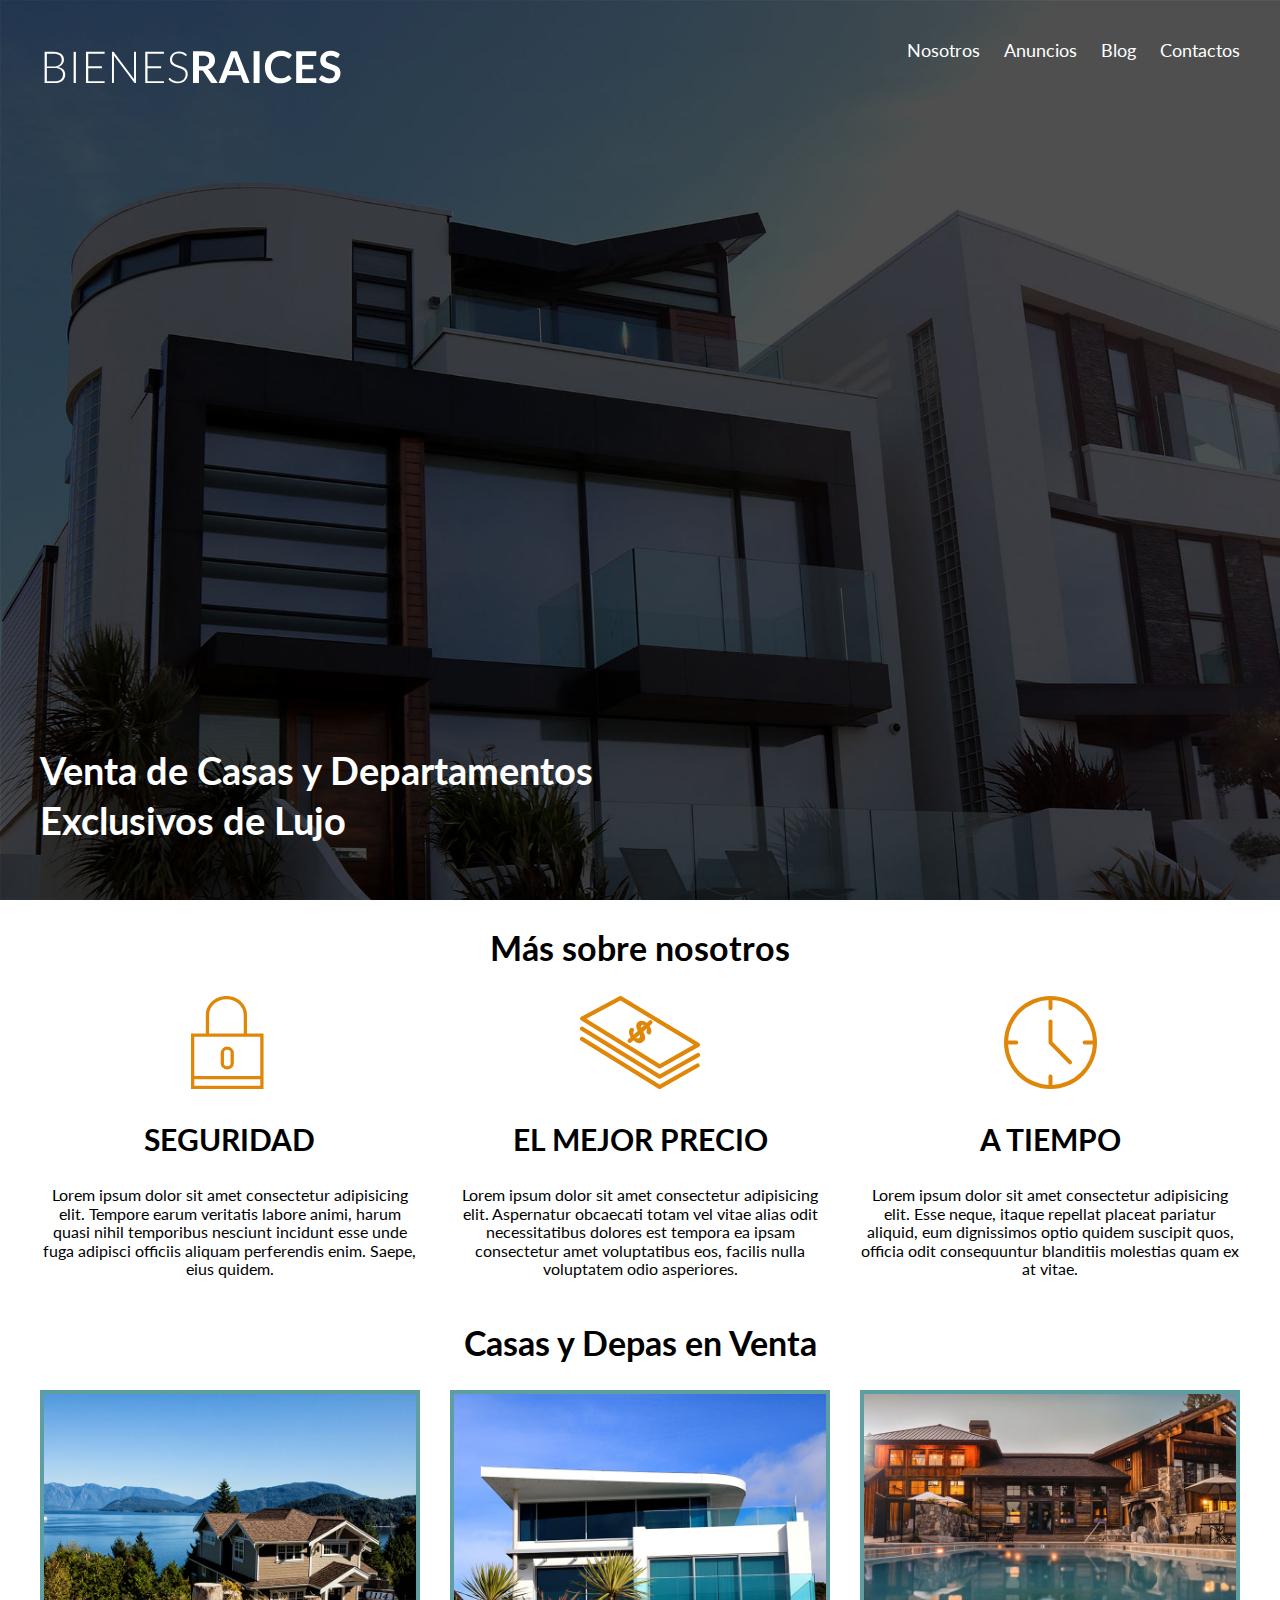
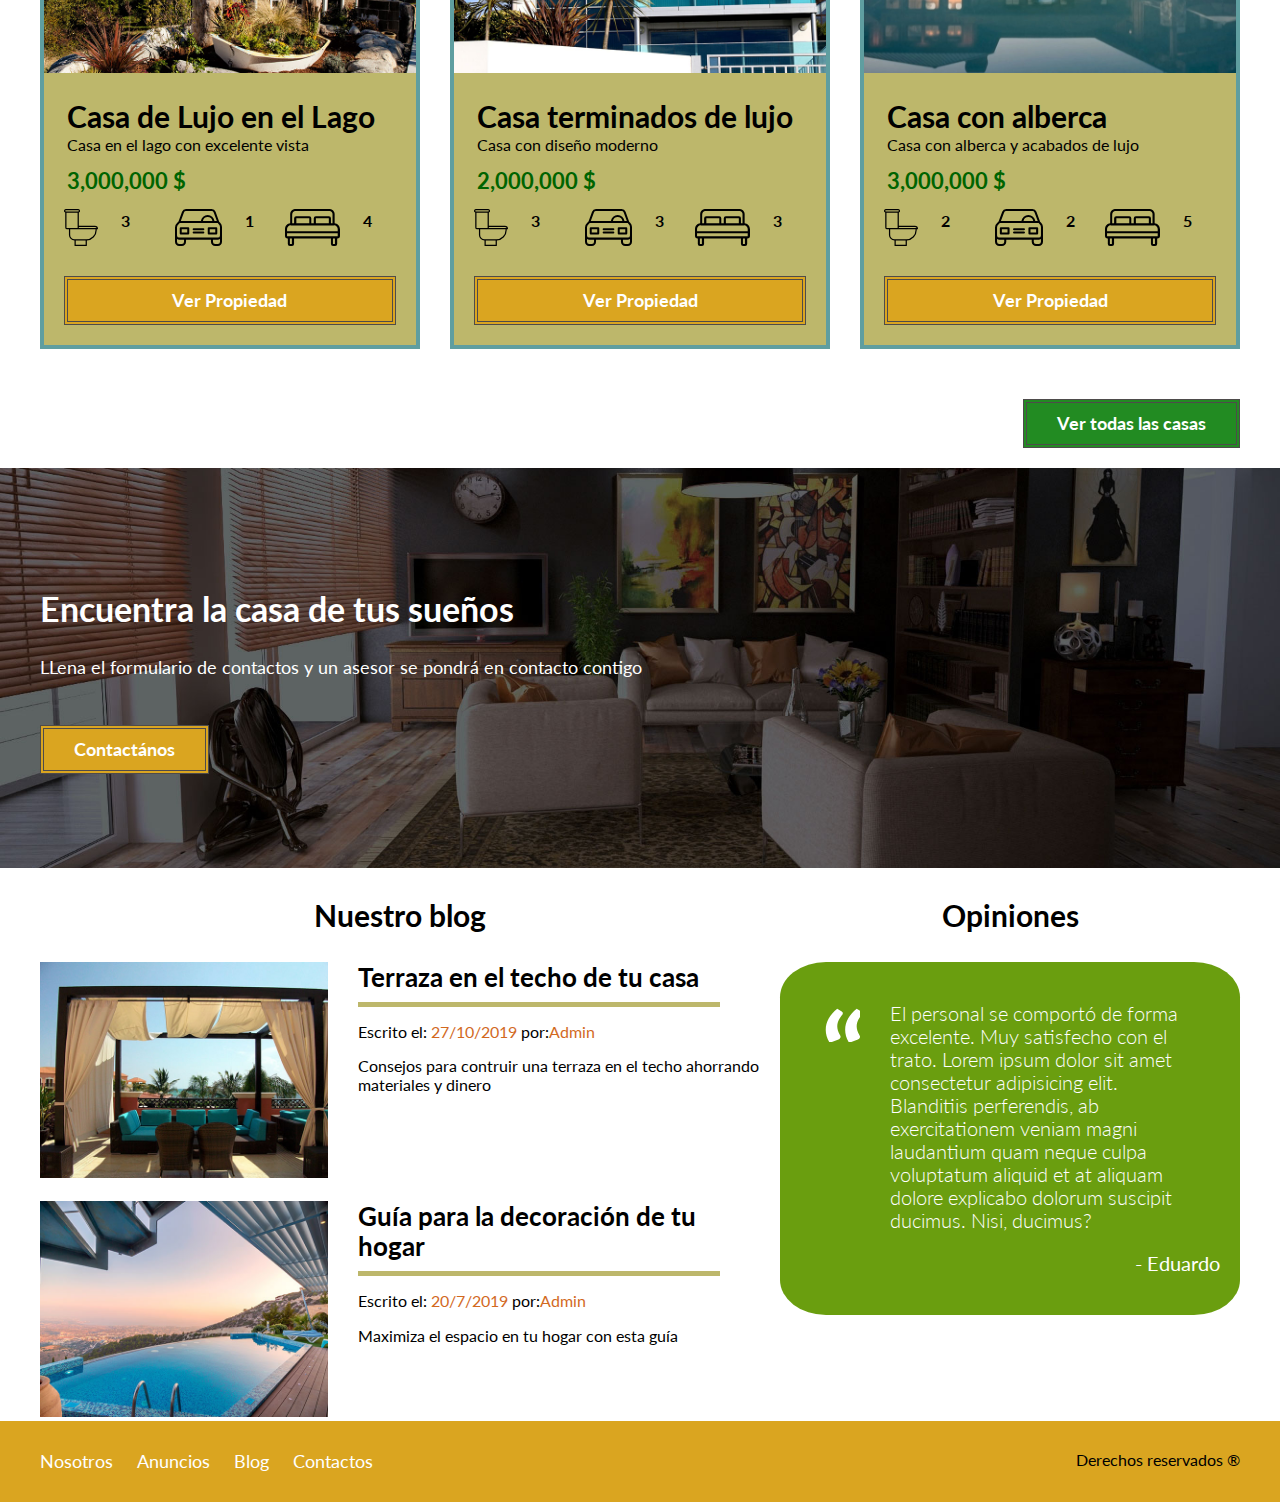
<file: index.htm>
<!DOCTYPE html>
<html lang="en">
<head>
    <meta charset="UTF-8">
    <meta name="viewport" content="width=device-width, initial-scale=1.0">
    <title>Bienes raices</title>
    <link href="https://fonts.googleapis.com/css2?family=Lato:wght@300;400;900&display=swap" rel="stylesheet"> 
    <link rel="stylesheet" href="css/normalize.css">
    <link rel="stylesheet" href="css/style.css">
</head>
<body>
    <header class="site_header inicio">
        <div class="contenedor contenido-header">
            <div class="barra">
                <a href="index.htm">
                    <img src="img/logo.svg" alt="logo">
                </a>
                <nav class="navegacion">
                    <a href="Nosotros.htm"> Nosotros</a>
                    <a href="Anuncios.htm"> Anuncios</a>
                    <a href="Blog.htm"> Blog</a>
                    <a href="Contactos.htm"> Contactos</a> 
                </nav>
            </div><!--barra-->
        
            <h1>Venta de Casas y Departamentos <br>Exclusivos de Lujo</h1>
        </div> <!-- contenedor-->
    </header>

    <section class="contenedor seccion" >
        <h2 class="fw-300 centrar-texto">Más sobre nosotros</h2>
        <div class="iconos-nosotros">
            <div class="icono">
                <img src="img/icono1.svg" alt="icono seguridad">
                <h3 class="titulo">Seguridad </h3>
                <p>Lorem ipsum dolor sit amet consectetur adipisicing elit. Tempore earum veritatis labore animi, harum quasi nihil temporibus nesciunt incidunt esse unde fuga adipisci officiis aliquam perferendis enim. Saepe, eius quidem.</p>
            </div>

            <div  class="icono">
                <img src="img/icono2.svg" alt="icono precio">
                <h3 class="titulo">El Mejor Precio</h3>
                <p>Lorem ipsum dolor sit amet consectetur adipisicing elit. Aspernatur obcaecati totam vel vitae alias odit necessitatibus dolores est tempora ea ipsam consectetur amet voluptatibus eos, facilis nulla voluptatem odio asperiores.</p>
            </div>   
        
            <div  class="icono">                 
                <img src="img/icono3.svg" alt="icono tiempo">
                <h3 class="titulo">A Tiempo</h3>
                <p>Lorem ipsum dolor sit amet consectetur adipisicing elit. Esse neque, itaque repellat placeat pariatur aliquid, eum dignissimos optio quidem suscipit quos, officia odit consequuntur blanditiis molestias quam ex at vitae.</p>
            </div>
        </div>
  
    </section>


       
    <main class="seccion contenedor">
    
    <!-- anuncios-->
        <h2 class="fw-300 centrar-texto">Casas y Depas en Venta</h2>
       
        <div class="contenedor-anuncios">
            <div class="anuncio">
                <img src="img/anuncio1.jpg" alt="icono anuncio1">
                <div class="contenido-anuncio">
                    <h3>Casa de Lujo en el Lago</h3>
                    <p>Casa en el lago con excelente vista</p>
                    <p class="precio">3,000,000 $</p>

                    <ul class="iconos-caracteristicas">
                        <li>
                            <img src="img/icono_wc.svg" alt="icono wc">
                            <p>3</p>
                        </li>
                        <li>
                            <img src="img/icono_estacionamiento.svg" alt="icono estacionamiento">
                            <p>1</p>                            
                        </li>
                        <li>
                            <img src="img/icono_dormitorio.svg" alt="icono dormitorio">
                            <p>4</p>
                        </li>                       
                    </ul>
                    <a href="anuncio.htm" class="boton boton-amarillo d-block">Ver Propiedad</a>
                </div>
            </div>
        

     
            <div class="anuncio">
                <img src="img/anuncio2.jpg" alt="icono anuncio2">
                <div class="contenido-anuncio">
                    <h3>Casa terminados de lujo</h3>
                    <p>Casa con diseño moderno</p>
                    <p class="precio">2,000,000 $</p>
                    <ul class="iconos-caracteristicas">
                        <li>
                            <img src="img/icono_wc.svg" alt="icono wc">
                            <p>3</p>
                        </li>
                        <li>
                            <img src="img/icono_estacionamiento.svg" alt="icono estacionamiento">
                            <p>3</p>
                        </li>
                        <li>
                            <img src="img/icono_dormitorio.svg" alt="icono dormitorio">
                            <p>3</p>
                        </li>                       
                    </ul>
                    <a href="anuncio.htm" class="boton boton-amarillo d-block">Ver Propiedad</a>
                </div>
            </div>

       
            <div class="anuncio">
                <img src="img/anuncio3.jpg" alt="icono anuncio3">
                <div class="contenido-anuncio">
                    <h3>Casa con alberca</h3>
                    <p>Casa con alberca y acabados de lujo</p>
                    <p class="precio">3,000,000 $</p>
                    <ul class="iconos-caracteristicas">
                        <li>
                            <img src="img/icono_wc.svg" alt="icono wc">
                            <p>2</p>
                        </li>
                        <li>
                            <img src="img/icono_estacionamiento.svg" alt="icono estacionamiento">
                            <p>2</p>
                        </li>
                        <li>
                            <img src="img/icono_dormitorio.svg" alt="icono dormitorio">
                            <p>5</p>
                        </li>                       
                    </ul>
                    <a href="anuncio.htm" class="boton boton-amarillo d-block">Ver Propiedad</a>                   
                </div>
            </div>


        </div>

        <div class="ver-todas">
            <a href="anuncios.htm" class="boton boton-verde">Ver todas las casas</a>
        </div>
        
        
    </main>

        


    <section class="imagen-contacto">
        <div class="contenedor contenido-contacto">
            <h2>Encuentra la casa de tus sueños</h2>
            <p>LLena el formulario de contactos y un asesor se pondrá en contacto contigo</p>
            <a href="Contactos.htm" class="boton boton-amarillo">Contactános</a>
        </div>        
    </section>  

    <div class="seccion-inferior contenedor">       
        <section class="blog">
            <h3 class="centrar-texto fw-300">Nuestro blog</h3>
            <article class="entrada-blog">   
                <div class="imagen">
                    <img src="img/blog1.jpg" alt="icono blog1">  
                </div> 
                <div class="texto-entrada"> 
                    <a href="entrada.htm">
                        <h4>Terraza en el techo de tu casa</h4>
                    </a>           
                    <p>Escrito el: <span>27/10/2019</span> por:<span>Admin</span></p> 
                    <p>Consejos para contruir una terraza en el techo ahorrando materiales y dinero</p>
                </div>  
            </article>

            <article class="entrada-blog">
                <div class="imagen">
                    <img src="img/blog2.jpg" alt="icono blog2">
                </div> 
                <div class="texto-entrada">
                    <a href="entrada.htm">
                        <h4>Guía para la decoración de tu hogar</h4>
                    </a>
                    <p>Escrito el:  <span>20/7/2019</span> por:<span>Admin</span></p> 
                    
                    <p>Maximiza el espacio en tu hogar con esta guía</p>
                </div>
            </article>  
        </section>    

        <section class="opiniones">
            <h3 class="centrar-texto fw-300">Opiniones</h3>
            <div class="opinion">           
                <blockquote>
                    El personal se comportó de forma excelente. Muy satisfecho con el trato.
                    Lorem ipsum dolor sit amet consectetur adipisicing elit. Blanditiis perferendis, ab exercitationem veniam magni laudantium quam neque culpa voluptatum aliquid et at aliquam dolore explicabo dolorum suscipit ducimus. Nisi, ducimus?
                </blockquote>
                <p>- Eduardo</p>
            </div>        
        </section>

    </div> 


    <footer class="site-footer seccion">
        <div class="contenedor contenedor-footer">
            <nav class="navegacion">
                <a href="Nosotros.htm"> Nosotros</a>
                <a href="Anuncios.htm"> Anuncios</a>
                <a href="Blog.htm"> Blog</a>
                <a href="Contactos.htm"> Contactos</a>
            </nav>  
            <p class="copyright">Derechos reservados &reg; </p>
        </div>
    </footer>

</body> 
</html>
</file>
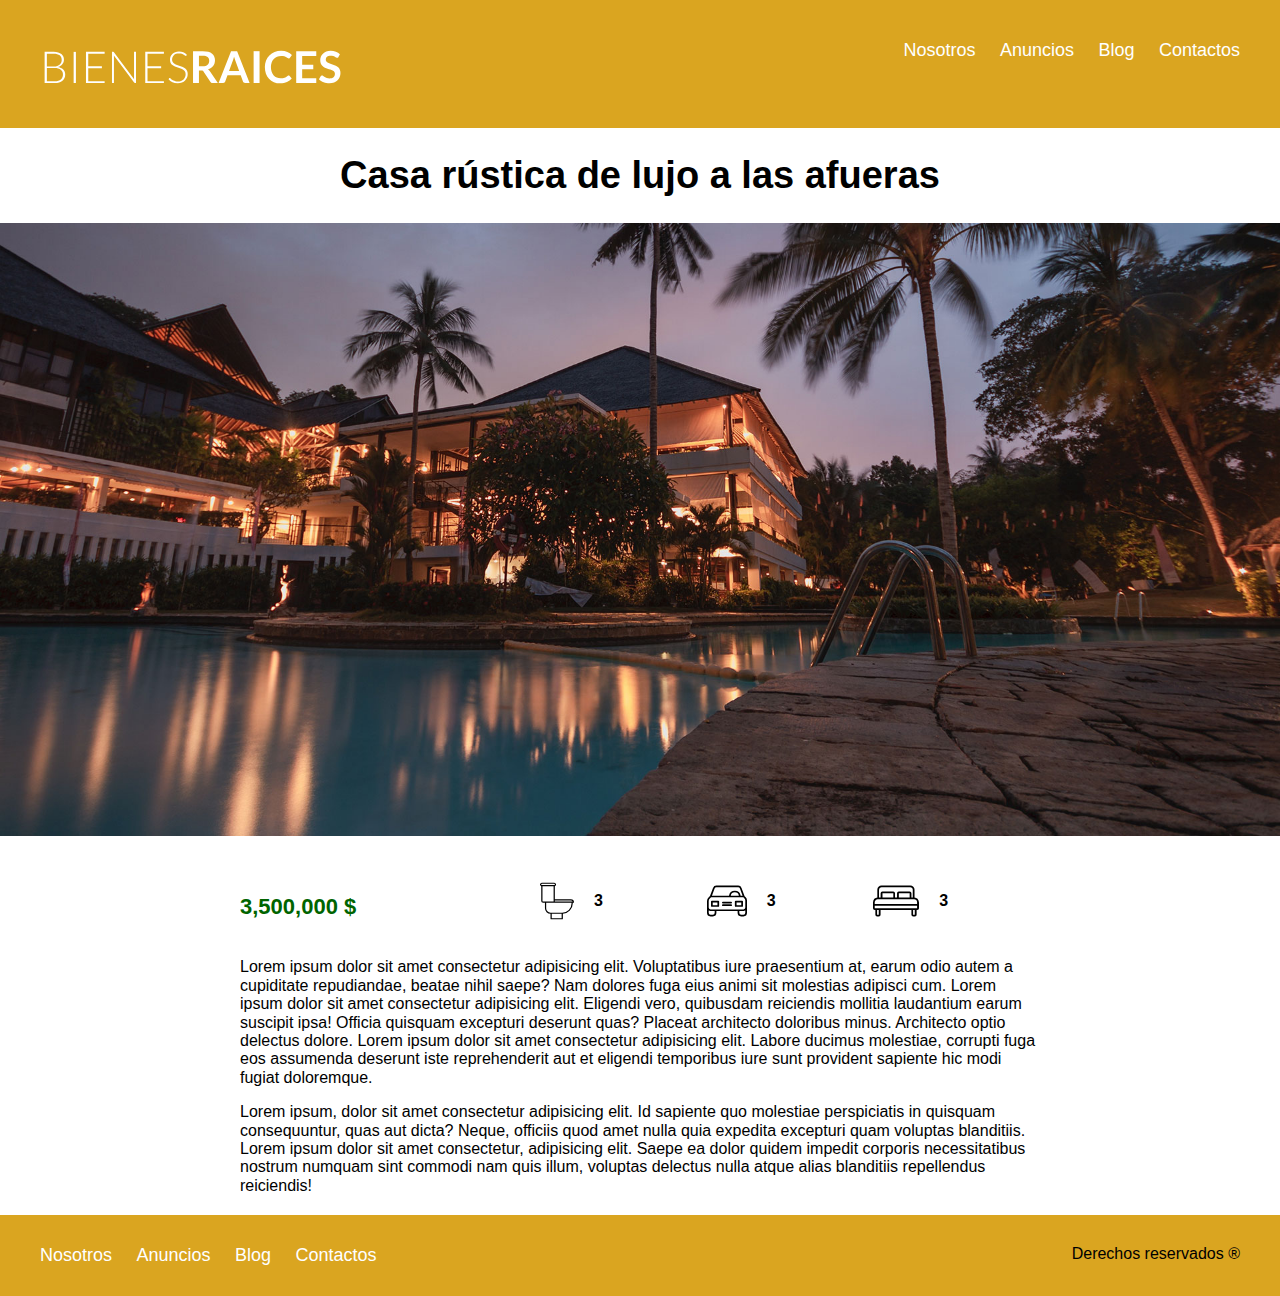
<file: anuncio.htm>
<!DOCTYPE html>
<html lang="en">
<head>
    <meta charset="UTF-8">
    <meta name="viewport" content="width=device-width, initial-scale=1.0">
    <title>Document</title>
    <link rel="stylesheet" href="css/normalize.css">
    <link rel="stylesheet" href="css/style.css">
</head>
<body>  
        <header class="site_header ">
            <div class="contenedor contenido-header">
                <div class="barra">
                    <a href="index.htm">
                        <img src="img/logo.svg" alt="logo">
                    </a>
                    <nav class="navegacion">
                        <a href="Nosotros.htm"> Nosotros</a>
                        <a href="Anuncios.htm"> Anuncios</a>
                        <a href="Blog.htm"> Blog</a>
                        <a href="Contactos.htm"> Contactos</a> 
                    </nav>
                </div><!--barra-->
            
            </div> <!-- contenedor-->
        </header>
        
        <h1 class="fw-300 centrar-texto"> Casa rústica de lujo a las afueras</h1>
        <img src="img/destacada.jpg" alt="imagen anuncio">

        <main class="contenedor seccion contenido-centrado">
            <div class="resumen-propiedad">
                <p class="precio">3,500,000 $</p>
                <ul class="iconos-caracteristicas">
                    <li>
                        <img src="img/icono_wc.svg" alt="icono wc">
                        <p>3</p>
                    </li>
                    <li>
                        <img src="img/icono_estacionamiento.svg" alt="icono estacionamiento">
                        <p>3</p>
                    </li>
                    <li>
                        <img src="img/icono_dormitorio.svg" alt="icono dormitorio">
                        <p>3</p>
                    </li>                       
                </ul>

            </div>

                <p>Lorem ipsum dolor sit amet consectetur adipisicing elit. Voluptatibus iure praesentium at, earum odio autem a cupiditate repudiandae, beatae nihil saepe? Nam dolores fuga eius animi sit molestias adipisci cum. Lorem ipsum dolor sit amet consectetur adipisicing elit. Eligendi vero, quibusdam reiciendis mollitia laudantium earum suscipit ipsa! Officia quisquam excepturi deserunt quas? Placeat architecto doloribus minus. Architecto optio delectus dolore. Lorem ipsum dolor sit amet consectetur adipisicing elit. Labore ducimus molestiae, corrupti fuga eos assumenda deserunt iste reprehenderit aut et eligendi temporibus iure sunt provident sapiente hic modi fugiat doloremque.</p>
                <p>Lorem ipsum, dolor sit amet consectetur adipisicing elit. Id sapiente quo molestiae perspiciatis in quisquam consequuntur, quas aut dicta? Neque, officiis quod amet nulla quia expedita excepturi quam voluptas blanditiis. Lorem ipsum dolor sit amet consectetur, adipisicing elit. Saepe ea dolor quidem impedit corporis necessitatibus nostrum numquam sint commodi nam quis illum, voluptas delectus nulla atque alias blanditiis repellendus reiciendis!</p>
           


        </main>





        <footer class="site-footer seccion">
            <div class="contenedor contenedor-footer">
                <nav class="navegacion">
                    <a href="Nosotros.htm"> Nosotros</a>
                    <a href="Anuncios.htm"> Anuncios</a>
                    <a href="Blog.htm"> Blog</a>
                    <a href="Contactos.htm"> Contactos</a>
                </nav>  
                <p class="copyright">Derechos reservados &reg; </p>
            </div>
        </footer>
    
    
</body>
</html>
</file>
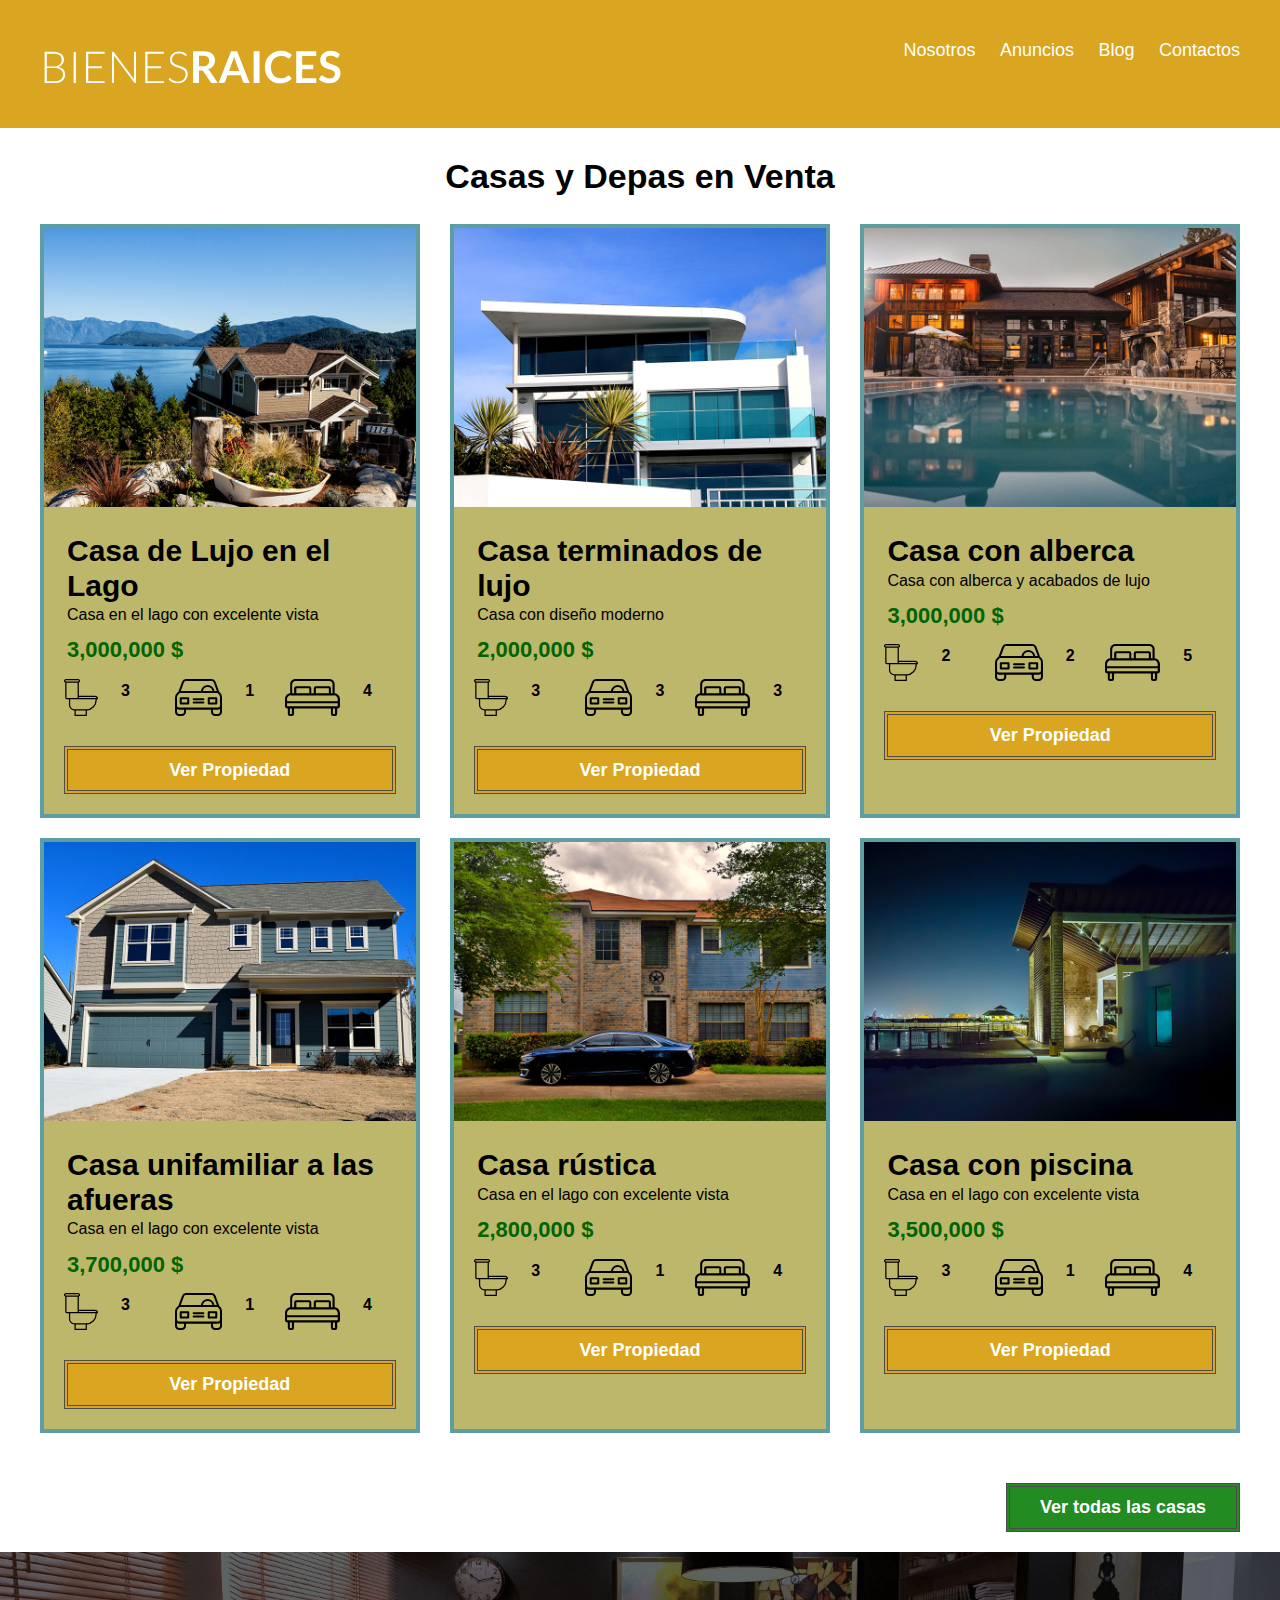
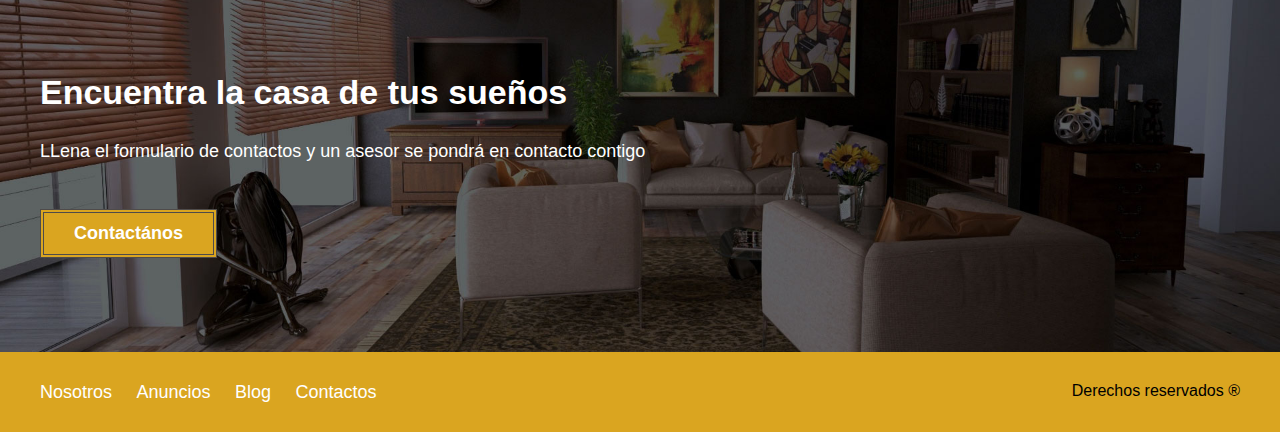
<file: Anuncios.htm>
<!DOCTYPE html>
<html lang="en">
<head>
    <meta charset="UTF-8">
    <meta name="viewport" content="width=device-width, initial-scale=1.0">
    <title>Document</title>
    <link rel="stylesheet" href="css/normalize.css">
    <link rel="stylesheet" href="css/style.css">
</head>
<body>  
        <header class="site_header ">
            <div class="contenedor contenido-header">
                <div class="barra">
                    <a href="index.htm">
                        <img src="img/logo.svg" alt="logo">
                    </a>
                    <nav class="navegacion">
                        <a href="Nosotros.htm"> Nosotros</a>
                        <a href="Anuncios.htm"> Anuncios</a>
                        <a href="Blog.htm"> Blog</a>
                        <a href="Contactos.htm"> Contactos</a> 
                    </nav>
                </div><!--barra-->
            
            </div> <!-- contenedor-->
        </header>
    

        
    <main class="seccion contenedor">

        <!-- anuncios-->
            <h2 class="fw-300 centrar-texto">Casas y Depas en Venta</h2>
            
            <div class="contenedor-anuncios">
                <div class="anuncio">
                    <img src="img/anuncio1.jpg" alt="icono anuncio1">
                    <div class="contenido-anuncio">
                        <h3>Casa de Lujo en el Lago</h3>
                        <p>Casa en el lago con excelente vista</p>
                        <p class="precio">3,000,000 $</p>
    
                        <ul class="iconos-caracteristicas">
                            <li>
                                <img src="img/icono_wc.svg" alt="icono wc">
                                <p>3</p>
                            </li>
                            <li>
                                <img src="img/icono_estacionamiento.svg" alt="icono estacionamiento">
                                <p>1</p>                            
                            </li>
                            <li>
                                <img src="img/icono_dormitorio.svg" alt="icono dormitorio">
                                <p>4</p>
                            </li>                       
                        </ul>
                        <a href="anuncio.htm" class="boton boton-amarillo d-block">Ver Propiedad</a>
                    </div>
                </div>
            
    
            
                <div class="anuncio">
                    <img src="img/anuncio2.jpg" alt="icono anuncio2">
                    <div class="contenido-anuncio">
                        <h3>Casa terminados de lujo</h3>
                        <p>Casa con diseño moderno</p>
                        <p class="precio">2,000,000 $</p>
                        <ul class="iconos-caracteristicas">
                            <li>
                                <img src="img/icono_wc.svg" alt="icono wc">
                                <p>3</p>
                            </li>
                            <li>
                                <img src="img/icono_estacionamiento.svg" alt="icono estacionamiento">
                                <p>3</p>
                            </li>
                            <li>
                                <img src="img/icono_dormitorio.svg" alt="icono dormitorio">
                                <p>3</p>
                            </li>                       
                        </ul>
                        <a href="anuncio.htm" class="boton boton-amarillo d-block">Ver Propiedad</a>
                    </div>
                </div>
    
            
                <div class="anuncio">
                    <img src="img/anuncio3.jpg" alt="icono anuncio3">
                    <div class="contenido-anuncio">
                        <h3>Casa con alberca</h3>
                        <p>Casa con alberca y acabados de lujo</p>
                        <p class="precio">3,000,000 $</p>
                        <ul class="iconos-caracteristicas">
                            <li>
                                <img src="img/icono_wc.svg" alt="icono wc">
                                <p>2</p>
                            </li>
                            <li>
                                <img src="img/icono_estacionamiento.svg" alt="icono estacionamiento">
                                <p>2</p>
                            </li>
                            <li>
                                <img src="img/icono_dormitorio.svg" alt="icono dormitorio">
                                <p>5</p>
                            </li>                       
                        </ul>
                        <a href="anuncio.htm" class="boton boton-amarillo d-block">Ver Propiedad</a>                   
                    </div>
                </div>
            
            


                <!-- mas anuncios-->
            

                <div class="anuncio">
                    <img src="img/anuncio4.jpg" alt="icono anuncio4">
                    <div class="contenido-anuncio">
                        <h3>Casa unifamiliar a las afueras</h3>
                        <p>Casa en el lago con excelente vista</p>
                        <p class="precio">3,700,000 $</p>
    
                        <ul class="iconos-caracteristicas">
                            <li>
                                <img src="img/icono_wc.svg" alt="icono wc">
                                <p>3</p>
                            </li>
                            <li>
                                <img src="img/icono_estacionamiento.svg" alt="icono estacionamiento">
                                <p>1</p>                            
                            </li>
                            <li>
                                <img src="img/icono_dormitorio.svg" alt="icono dormitorio">
                                <p>4</p>
                            </li>                       
                        </ul>
                        <a href="anuncio.htm" class="boton boton-amarillo d-block">Ver Propiedad</a>
                    </div>
                </div>


                <div class="anuncio">
                    <img src="img/anuncio5.jpg" alt="icono anuncio5">
                    <div class="contenido-anuncio">
                        <h3>Casa rústica</h3>
                        <p>Casa en el lago con excelente vista</p>
                        <p class="precio">2,800,000 $</p>
    
                        <ul class="iconos-caracteristicas">
                            <li>
                                <img src="img/icono_wc.svg" alt="icono wc">
                                <p>3</p>
                            </li>
                            <li>
                                <img src="img/icono_estacionamiento.svg" alt="icono estacionamiento">
                                <p>1</p>                            
                            </li>
                            <li>
                                <img src="img/icono_dormitorio.svg" alt="icono dormitorio">
                                <p>4</p>
                            </li>                       
                        </ul>
                        <a href="anuncio.htm" class="boton boton-amarillo d-block">Ver Propiedad</a>
                    </div>
                </div>


                <div class="anuncio">
                    <img src="img/anuncio6.jpg" alt="icono anuncio6">
                    <div class="contenido-anuncio">
                        <h3>Casa con piscina</h3>
                        <p>Casa en el lago con excelente vista</p>
                        <p class="precio">3,500,000 $</p>
    
                        <ul class="iconos-caracteristicas">
                            <li>
                                <img src="img/icono_wc.svg" alt="icono wc">
                                <p>3</p>
                            </li>
                            <li>
                                <img src="img/icono_estacionamiento.svg" alt="icono estacionamiento">
                                <p>1</p>                            
                            </li>
                            <li>
                                <img src="img/icono_dormitorio.svg" alt="icono dormitorio">
                                <p>4</p>
                            </li>                       
                        </ul>
                        <a href="anuncio.htm" class="boton boton-amarillo d-block">Ver Propiedad</a>
                    </div>
                </div>


                
            </div>
            <!-- fin segundo contenedor anuncios-->    
            
    
            <div class="ver-todas">
                <a href="anuncios.htm" class="boton boton-verde">Ver todas las casas</a>
            </div>
            
            
        </main>


        <section class="imagen-contacto">
            <div class="contenedor contenido-contacto">
                <h2>Encuentra la casa de tus sueños</h2>
                <p>LLena el formulario de contactos y un asesor se pondrá en contacto contigo</p>
                <a href="Contactos.htm" class="boton boton-amarillo">Contactános</a>
            </div>        
        </section>  





    
        <footer class="site-footer seccion">
            <div class="contenedor contenedor-footer">
                <nav class="navegacion">
                    <a href="Nosotros.htm"> Nosotros</a>
                    <a href="Anuncios.htm"> Anuncios</a>
                    <a href="Blog.htm"> Blog</a>
                    <a href="Contactos.htm"> Contactos</a>
                </nav>  
                <p class="copyright">Derechos reservados &reg; </p>
            </div>
        </footer>
    
    
</body>
</html>
</file>
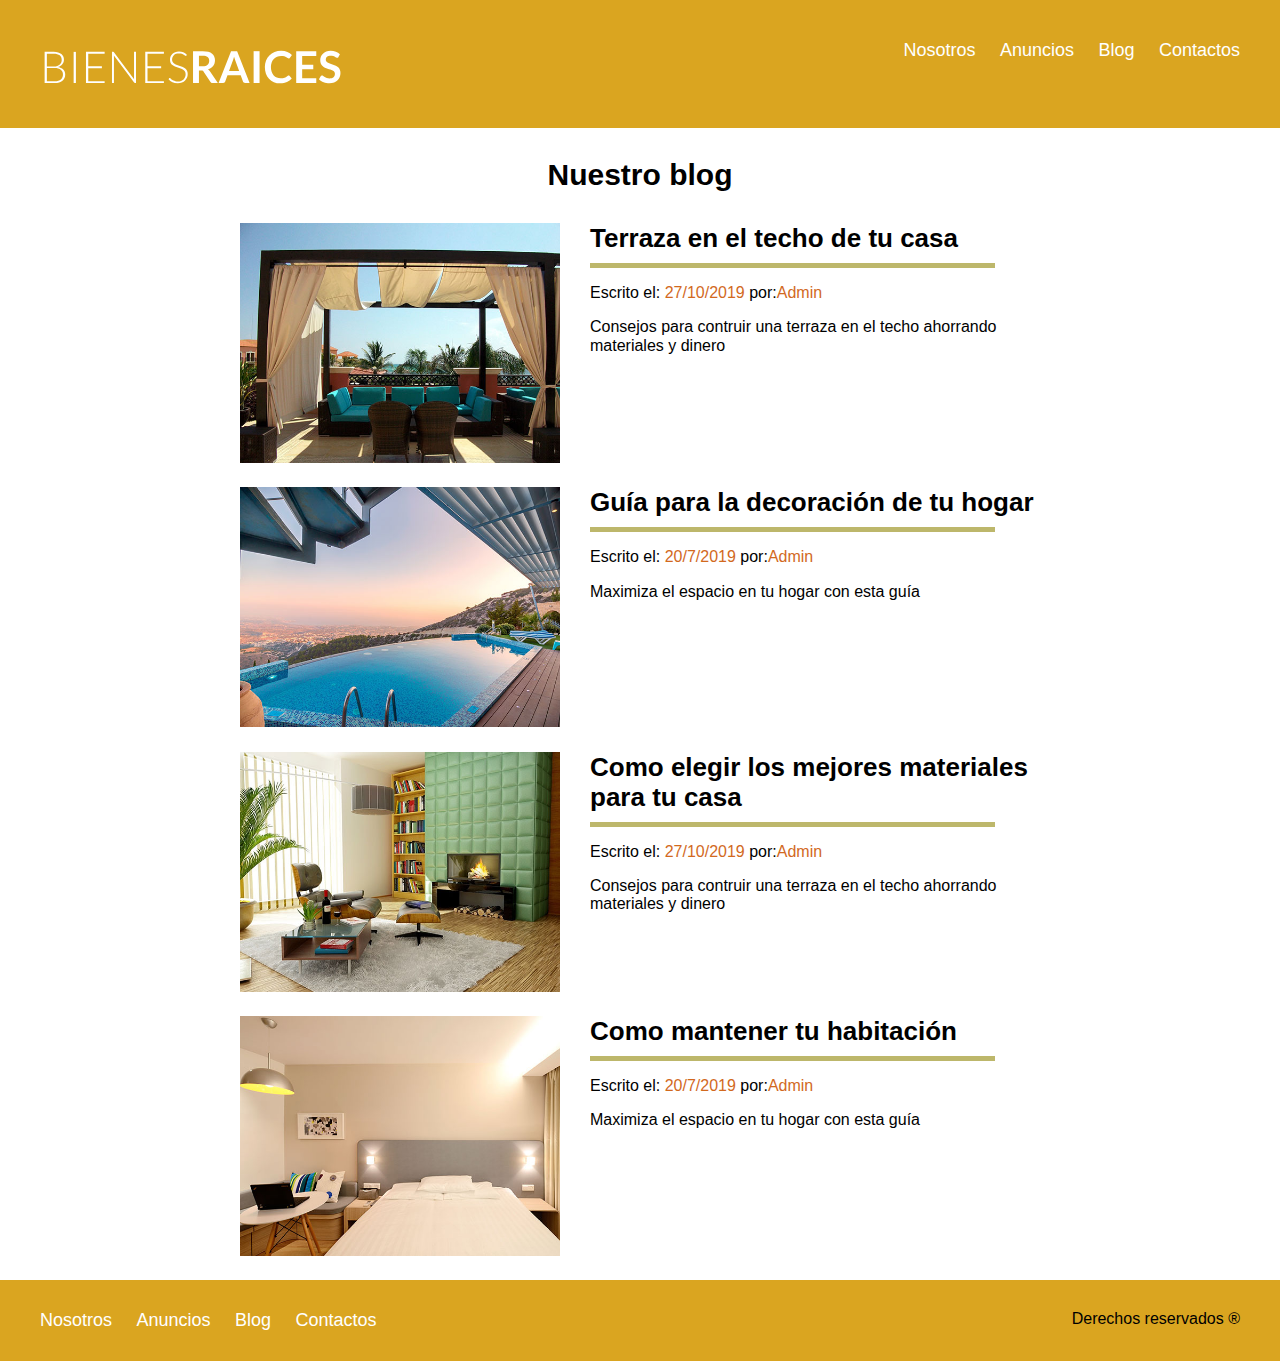
<file: Blog.htm>
<!DOCTYPE html>
<html lang="en">
<head>
    <meta charset="UTF-8">
    <meta name="viewport" content="width=device-width, initial-scale=1.0">
    <title>Document</title>
    <link rel="stylesheet" href="css/normalize.css">
    <link rel="stylesheet" href="css/style.css">
</head>
<body>  
        <header class="site_header ">
            <div class="contenedor contenido-header">
                <div class="barra">
                    <a href="index.htm">
                        <img src="img/logo.svg" alt="logo">
                    </a>
                    <nav class="navegacion">
                        <a href="Nosotros.htm"> Nosotros</a>
                        <a href="Anuncios.htm"> Anuncios</a>
                        <a href="Blog.htm"> Blog</a>
                        <a href="Contactos.htm"> Contactos</a> 
                    </nav>
                </div><!--barra-->
            
            </div> <!-- contenedor-->
        </header>
        
    

        <main class="contenedor seccion contenido-centrado">
 
            <section class="blog">
                <h3 class="centrar-texto fw-300">Nuestro blog</h3>
                <article class="entrada-blog">   
                    <div class="imagen">
                        <img src="img/blog1.jpg" alt="icono blog1">  
                    </div> 
                    <div class="texto-entrada"> 
                        <a href="entrada.htm">
                            <h4>Terraza en el techo de tu casa</h4>
                        </a>           
                        <p>Escrito el: <span>27/10/2019</span> por:<span>Admin</span></p> 
                        <p>Consejos para contruir una terraza en el techo ahorrando materiales y dinero</p>
                    </div>  
                </article>
    
                <article class="entrada-blog">
                    <div class="imagen">
                        <img src="img/blog2.jpg" alt="icono blog2">
                    </div> 
                    <div class="texto-entrada">
                        <a href="entrada.htm">
                            <h4>Guía para la decoración de tu hogar</h4>
                        </a>
                        <p>Escrito el:  <span>20/7/2019</span> por:<span>Admin</span></p> 
                        
                        <p>Maximiza el espacio en tu hogar con esta guía</p>
                    </div>
                </article> 

                
                <article class="entrada-blog">   
                    <div class="imagen">
                        <img src="img/blog3.jpg" alt="icono blog3">  
                    </div> 
                    <div class="texto-entrada"> 
                        <a href="entrada.htm">
                            <h4>Como elegir los mejores materiales para tu casa</h4>
                        </a>           
                        <p>Escrito el: <span>27/10/2019</span> por:<span>Admin</span></p> 
                        <p>Consejos para contruir una terraza en el techo ahorrando materiales y dinero</p>
                    </div>  
                </article>
    
                <article class="entrada-blog">
                    <div class="imagen">
                        <img src="img/blog4.jpg" alt="icono blog4">
                    </div> 
                    <div class="texto-entrada">
                        <a href="entrada.htm">
                            <h4>Como mantener tu habitación</h4>
                        </a>
                        <p>Escrito el:  <span>20/7/2019</span> por:<span>Admin</span></p> 
                        
                        <p>Maximiza el espacio en tu hogar con esta guía</p>
                    </div>
                </article> 
                
                



            </section>   

        </main>





        <footer class="site-footer seccion">
            <div class="contenedor contenedor-footer">
                <nav class="navegacion">
                    <a href="Nosotros.htm"> Nosotros</a>
                    <a href="Anuncios.htm"> Anuncios</a>
                    <a href="Blog.htm"> Blog</a>
                    <a href="Contactos.htm"> Contactos</a>
                </nav>  
                <p class="copyright">Derechos reservados &reg; </p>
            </div>
        </footer>
    
    
</body>
</html>
</file>
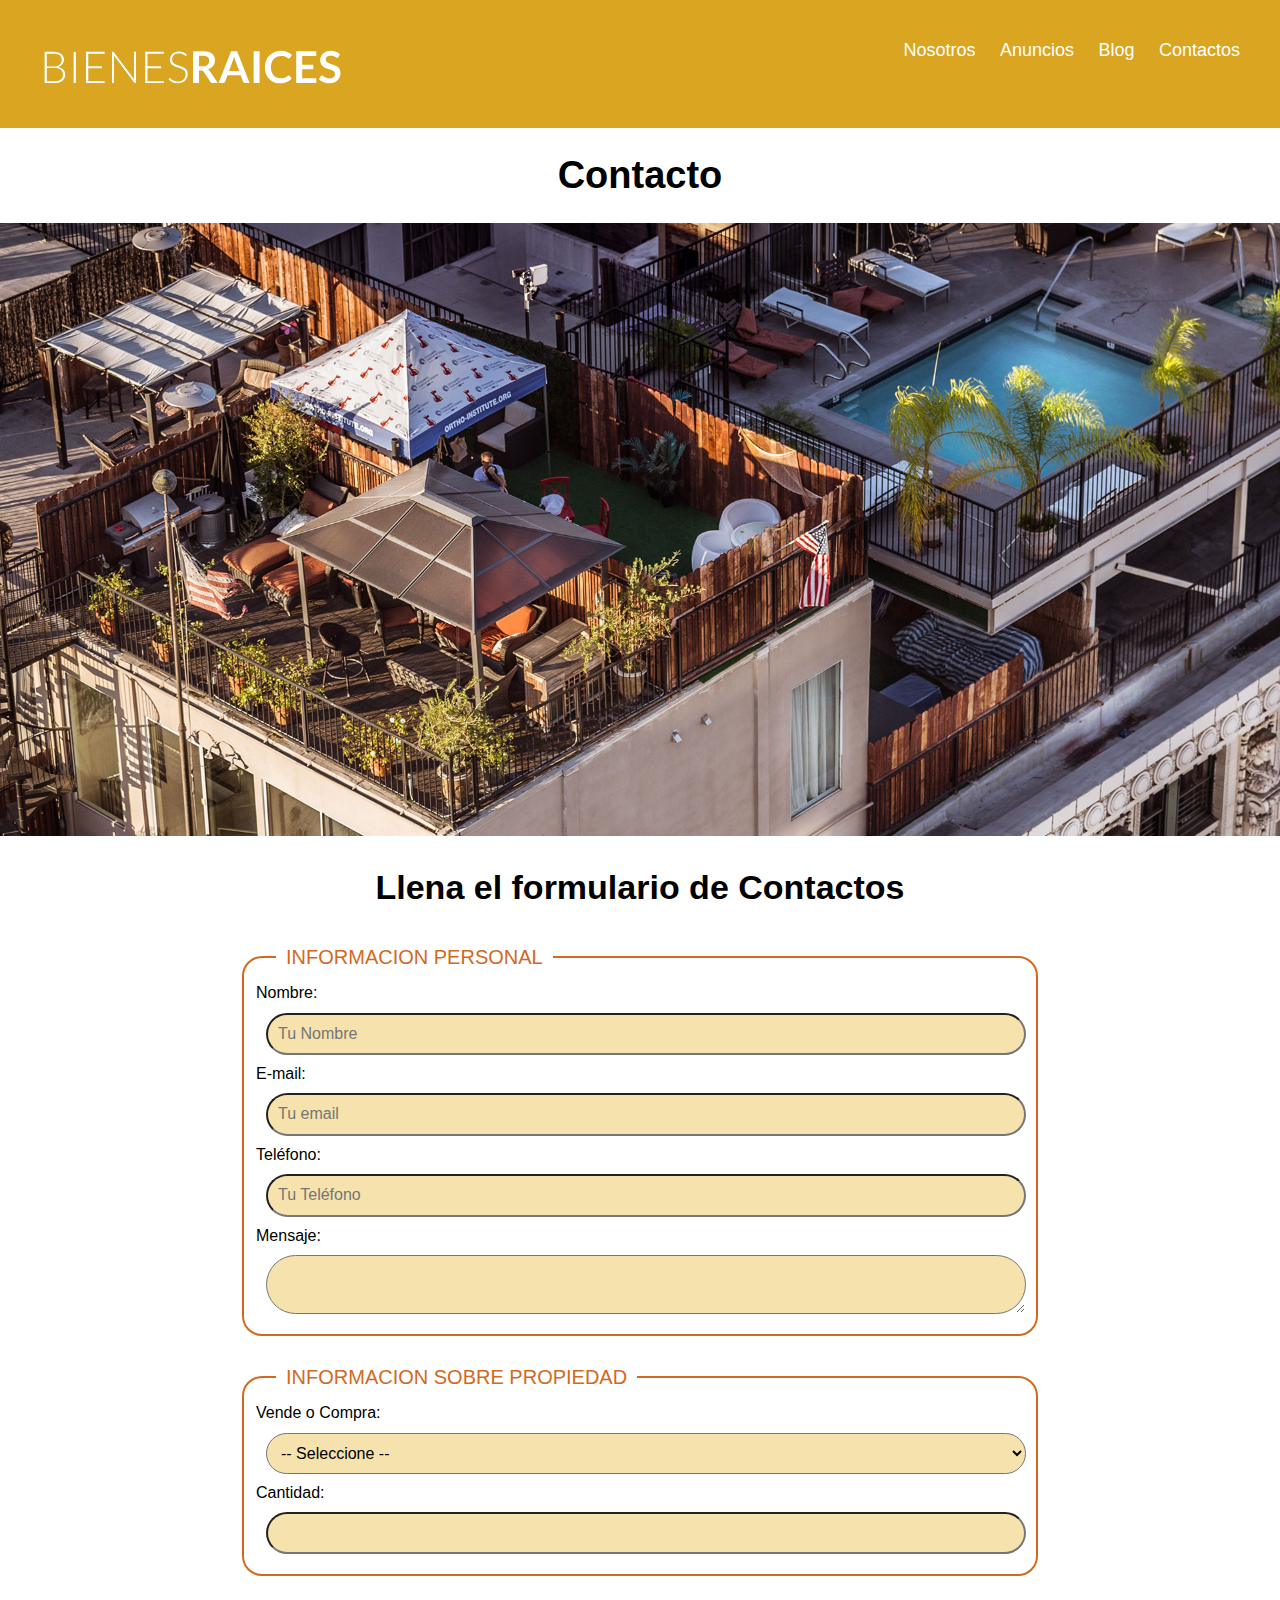
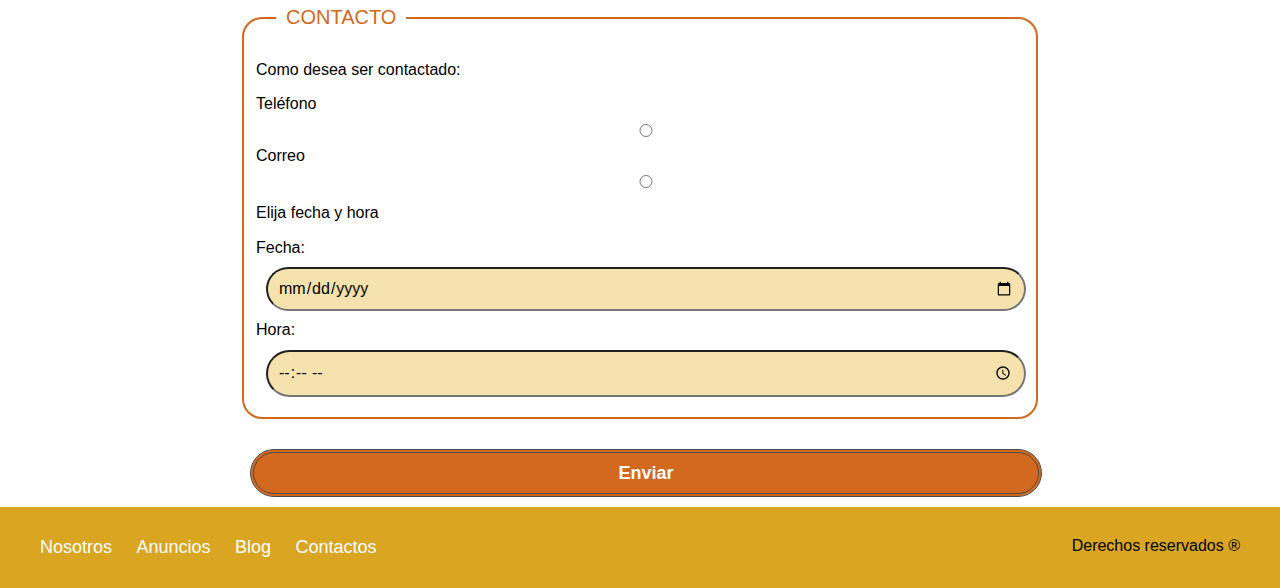
<file: Contactos.htm>
<!DOCTYPE html>
<html lang="en">
<head>
    <meta charset="UTF-8">
    <meta name="viewport" content="width=device-width, initial-scale=1.0">
    <title>Document</title>
    <link rel="stylesheet" href="css/normalize.css">
    <link rel="stylesheet" href="css/style.css">
</head>
<body>  
        <header class="site_header ">
            <div class="contenedor contenido-header">
                <div class="barra">
                    <a href="index.htm">
                        <img src="img/logo.svg" alt="logo">
                    </a>
                    <nav class="navegacion">
                        <a href="Nosotros.htm"> Nosotros</a>
                        <a href="Anuncios.htm"> Anuncios</a>
                        <a href="Blog.htm"> Blog</a>
                        <a href="Contactos.htm"> Contactos</a> 
                    </nav>
                </div><!--barra-->
            
            </div> <!-- contenedor-->
        </header>
    
        <h1 class="fw-300 centrar-texto">Contacto</h1>

        <img src="img/destacada3.jpg" alt="imagen principal">
        
        <main class="contenedor contenido-centrado">
            <h2 class="fw-300 centrar-texto">Llena el formulario de Contactos</h2>
            
            <form action="">

                <fieldset>  
                    <legend>Informacion Personal</legend>              

                    <label for="nombre">Nombre:</label>
                    <input type="text" id="nombre" placeholder="Tu Nombre" required>
                    
                    <label for="email">E-mail:</label>
                    <input type="email" id="email" placeholder="Tu email" required>

                    <label for="numero">Teléfono:</label>
                    <input type="tel" id="numero" placeholder="Tu Teléfono" required>

                    <label for="mensaje">Mensaje:</label>
                    <textarea name="mensaje del formulario" id="mensaje" ></textarea>

                   

            </fieldset>


            <fieldset>  
                <legend>Informacion sobre Propiedad</legend>              

                <label for="opciones">Vende o Compra:</label>
                <select id="opciones">
                    <option value="" disabled selected>-- Seleccione --</option>
                    <option value="Compra">Compra </option>
                    <option value="Vende">Vende </option>

                </select>

                <label for="cantidad">Cantidad:</label>
                <input type="number" min="0" max="10">      
                

            </fieldset>



            <fieldset>  
                <legend>Contacto</legend>    
                <p>Como desea ser contactado:</p>          

                <label for="telefono">Teléfono</label>
                <input type="radio" id="telefono" name="contacto" value="telefono">
                <label for="correo">Correo</label>
                <input type="radio" id="correo" name="contacto" value="correo">

                <p>Elija fecha y hora</p>
                <label for="fecha">Fecha:</label>
                <input type="date" id="fecha">

                <label for="hora">Hora:</label>
                <input type="time" id="hora">

               

        
                

            </fieldset>





            <input type="submit" value="Enviar" class="boton boton-amarillo">

            </form>
        </main>

       




    
    
        <footer class="site-footer seccion">
            <div class="contenedor contenedor-footer">
                <nav class="navegacion">
                    <a href="Nosotros.htm"> Nosotros</a>
                    <a href="Anuncios.htm"> Anuncios</a>
                    <a href="Blog.htm"> Blog</a>
                    <a href="Contactos.htm"> Contactos</a>
                </nav>  
                <p class="copyright">Derechos reservados &reg; </p>
            </div>
        </footer>
    
    
</body>
</html>
</file>
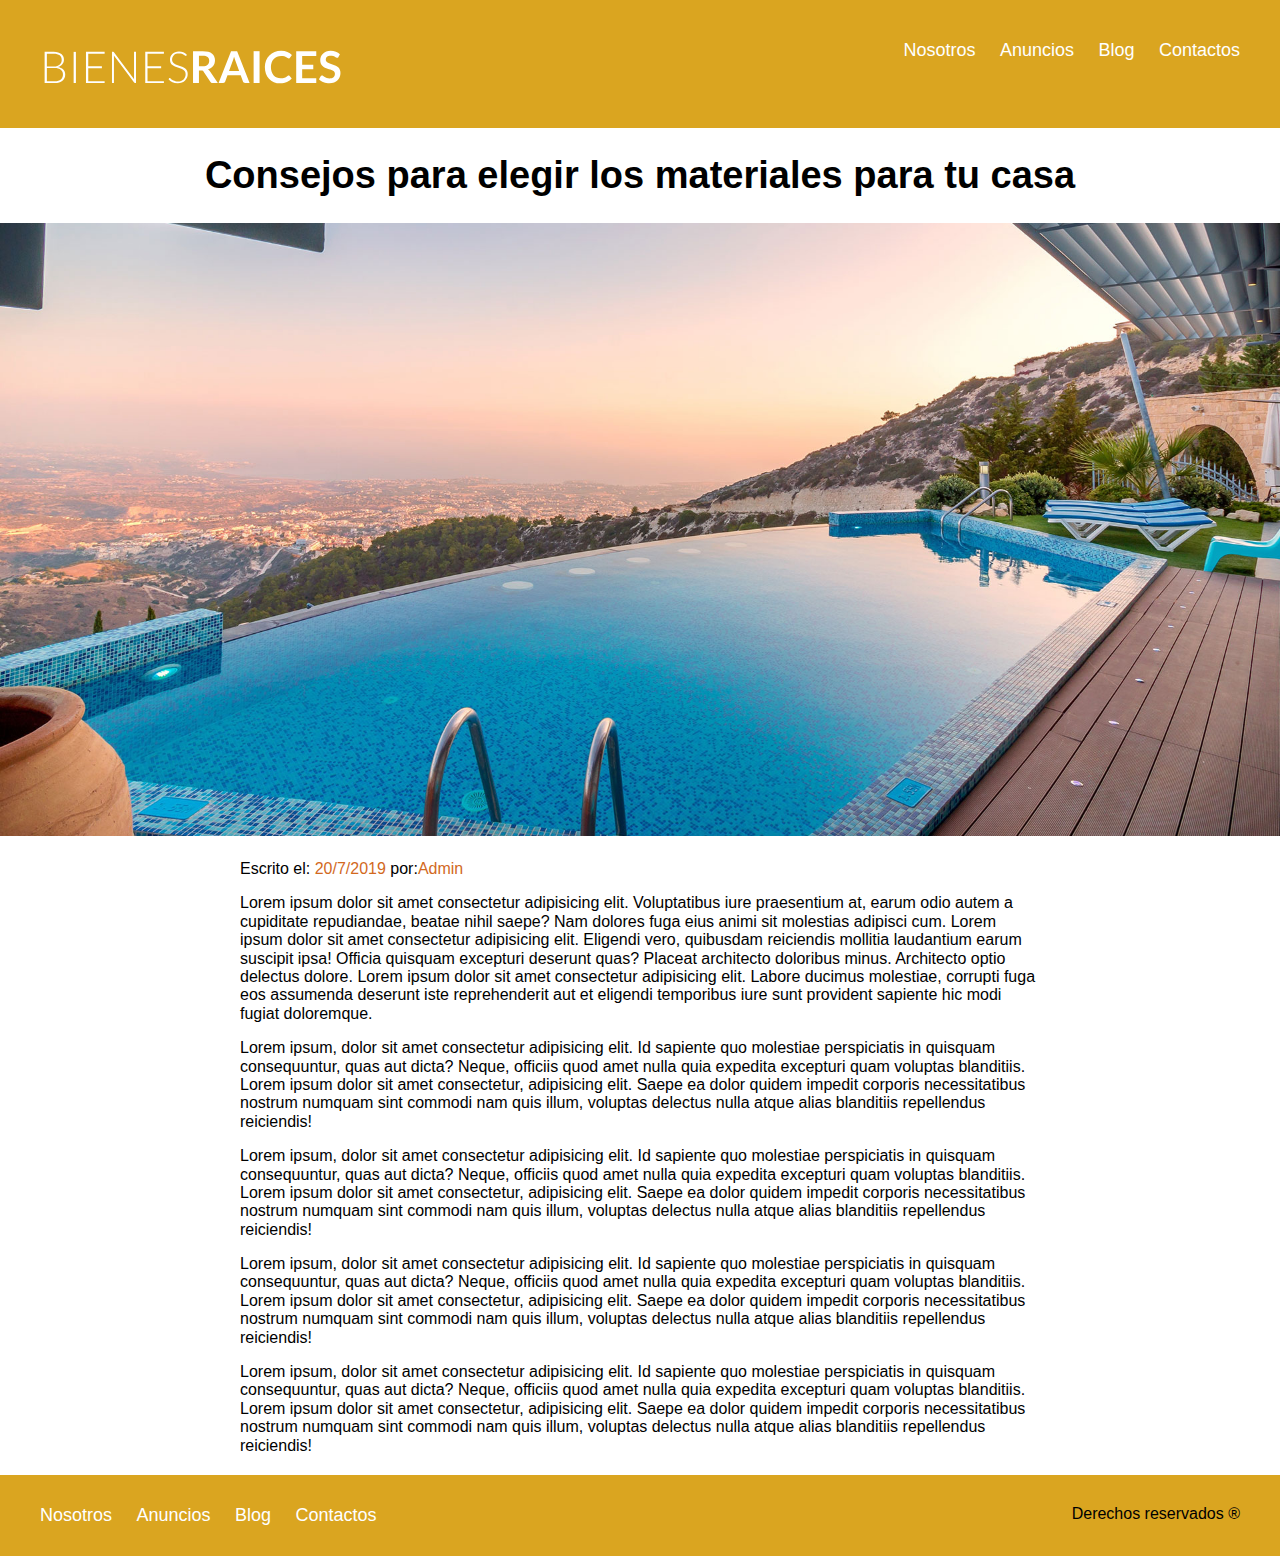
<file: entrada.htm>
<!DOCTYPE html>
<html lang="en">
<head>
    <meta charset="UTF-8">
    <meta name="viewport" content="width=device-width, initial-scale=1.0">
    <title>Document</title>
    <link rel="stylesheet" href="css/normalize.css">
    <link rel="stylesheet" href="css/style.css">
</head>
<body>  
        <header class="site_header ">
            <div class="contenedor contenido-header">
                <div class="barra">
                    <a href="index.htm">
                        <img src="img/logo.svg" alt="logo">
                    </a>
                    <nav class="navegacion">
                        <a href="Nosotros.htm"> Nosotros</a>
                        <a href="Anuncios.htm"> Anuncios</a>
                        <a href="Blog.htm"> Blog</a>
                        <a href="Contactos.htm"> Contactos</a> 
                    </nav>
                </div><!--barra-->
            
            </div> <!-- contenedor-->
        </header>
        
    

        <h1 class="fw-300 centrar-texto"> Consejos para elegir los materiales para tu casa</h1>
        <img src="img/destacada2.jpg" alt="imagen anuncio">

        <main class="contenedor seccion contenido-centrado texto-entrada">
            
                <p>Escrito el:  <span>20/7/2019</span> por:<span>Admin</span></p> 


                <p>Lorem ipsum dolor sit amet consectetur adipisicing elit. Voluptatibus iure praesentium at, earum odio autem a cupiditate repudiandae, beatae nihil saepe? Nam dolores fuga eius animi sit molestias adipisci cum. Lorem ipsum dolor sit amet consectetur adipisicing elit. Eligendi vero, quibusdam reiciendis mollitia laudantium earum suscipit ipsa! Officia quisquam excepturi deserunt quas? Placeat architecto doloribus minus. Architecto optio delectus dolore. Lorem ipsum dolor sit amet consectetur adipisicing elit. Labore ducimus molestiae, corrupti fuga eos assumenda deserunt iste reprehenderit aut et eligendi temporibus iure sunt provident sapiente hic modi fugiat doloremque.</p>
                <p>Lorem ipsum, dolor sit amet consectetur adipisicing elit. Id sapiente quo molestiae perspiciatis in quisquam consequuntur, quas aut dicta? Neque, officiis quod amet nulla quia expedita excepturi quam voluptas blanditiis. Lorem ipsum dolor sit amet consectetur, adipisicing elit. Saepe ea dolor quidem impedit corporis necessitatibus nostrum numquam sint commodi nam quis illum, voluptas delectus nulla atque alias blanditiis repellendus reiciendis!</p>
                <p>Lorem ipsum, dolor sit amet consectetur adipisicing elit. Id sapiente quo molestiae perspiciatis in quisquam consequuntur, quas aut dicta? Neque, officiis quod amet nulla quia expedita excepturi quam voluptas blanditiis. Lorem ipsum dolor sit amet consectetur, adipisicing elit. Saepe ea dolor quidem impedit corporis necessitatibus nostrum numquam sint commodi nam quis illum, voluptas delectus nulla atque alias blanditiis repellendus reiciendis!</p>
                <p>Lorem ipsum, dolor sit amet consectetur adipisicing elit. Id sapiente quo molestiae perspiciatis in quisquam consequuntur, quas aut dicta? Neque, officiis quod amet nulla quia expedita excepturi quam voluptas blanditiis. Lorem ipsum dolor sit amet consectetur, adipisicing elit. Saepe ea dolor quidem impedit corporis necessitatibus nostrum numquam sint commodi nam quis illum, voluptas delectus nulla atque alias blanditiis repellendus reiciendis!</p>
                <p>Lorem ipsum, dolor sit amet consectetur adipisicing elit. Id sapiente quo molestiae perspiciatis in quisquam consequuntur, quas aut dicta? Neque, officiis quod amet nulla quia expedita excepturi quam voluptas blanditiis. Lorem ipsum dolor sit amet consectetur, adipisicing elit. Saepe ea dolor quidem impedit corporis necessitatibus nostrum numquam sint commodi nam quis illum, voluptas delectus nulla atque alias blanditiis repellendus reiciendis!</p>



        </main>






        <footer class="site-footer seccion">
            <div class="contenedor contenedor-footer">
                <nav class="navegacion">
                    <a href="Nosotros.htm"> Nosotros</a>
                    <a href="Anuncios.htm"> Anuncios</a>
                    <a href="Blog.htm"> Blog</a>
                    <a href="Contactos.htm"> Contactos</a>
                </nav>  
                <p class="copyright">Derechos reservados &reg; </p>
            </div>
        </footer>
    
    
</body>
</html>
</file>
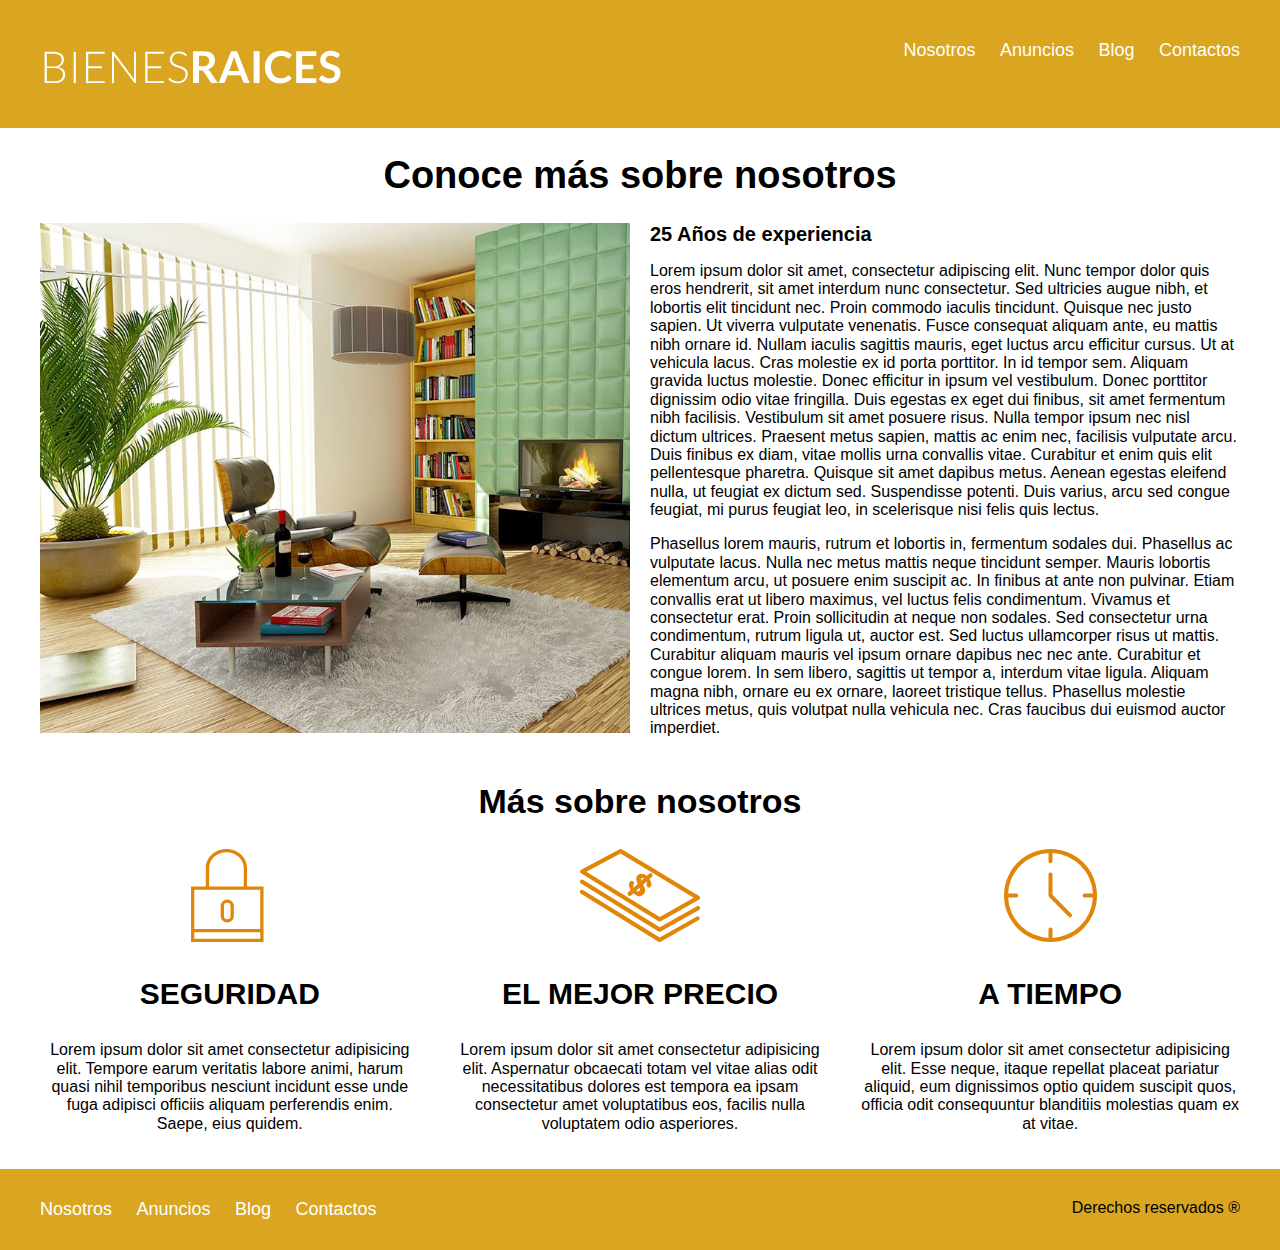
<file: Nosotros.htm>
<!DOCTYPE html>
<html lang="en">
<head>
    <meta charset="UTF-8">
    <meta name="viewport" content="width=device-width, initial-scale=1.0">
    <title>Document</title>
    <link rel="stylesheet" href="css/normalize.css">
    <link rel="stylesheet" href="css/style.css">
</head>
<body>  
        <header class="site_header ">
            <div class="contenedor contenido-header">
                <div class="barra">
                    <a href="index.htm">
                        <img src="img/logo.svg" alt="logo">
                    </a>
                    <nav class="navegacion">
                        <a href="Nosotros.htm"> Nosotros</a>
                        <a href="Anuncios.htm"> Anuncios</a>
                        <a href="Blog.htm"> Blog</a>
                        <a href="Contactos.htm"> Contactos</a> 
                    </nav>
                </div><!--barra-->
            
            </div> <!-- contenedor-->
        </header>
    

        

        <main class="contenedor">
            <h1 class="fw-300 centrar-texto">Conoce más sobre nosotros</h1>
            <div class="contenido-nosotros">
                <div class="imagen">
                    <img src="img/nosotros.jpg" alt="imagen nosotros">        
                </div> 
                <div class="texto-nosotros">
                    <blockquote>25 Años de experiencia</blockquote>
                    <p>

                        Lorem ipsum dolor sit amet, consectetur adipiscing elit. Nunc tempor dolor quis eros hendrerit, sit amet interdum nunc consectetur. Sed ultricies augue nibh, et lobortis elit tincidunt nec. Proin commodo iaculis tincidunt. Quisque nec justo sapien. Ut viverra vulputate venenatis. Fusce consequat aliquam ante, eu mattis nibh ornare id. Nullam iaculis sagittis mauris, eget luctus arcu efficitur cursus. Ut at vehicula lacus. Cras molestie ex id porta porttitor. In id tempor sem. Aliquam gravida luctus molestie. Donec efficitur in ipsum vel vestibulum. Donec porttitor dignissim odio vitae fringilla. Duis egestas ex eget dui finibus, sit amet fermentum nibh facilisis. Vestibulum sit amet posuere risus. Nulla tempor ipsum nec nisl dictum ultrices.
                        
                        Praesent metus sapien, mattis ac enim nec, facilisis vulputate arcu. Duis finibus ex diam, vitae mollis urna convallis vitae. Curabitur et enim quis elit pellentesque pharetra. Quisque sit amet dapibus metus. Aenean egestas eleifend nulla, ut feugiat ex dictum sed. Suspendisse potenti. Duis varius, arcu sed congue feugiat, mi purus feugiat leo, in scelerisque nisi felis quis lectus.
                        
                    </p>   
                    <p>

                        Phasellus lorem mauris, rutrum et lobortis in, fermentum sodales dui. Phasellus ac vulputate lacus. Nulla nec metus mattis neque tincidunt semper. Mauris lobortis elementum arcu, ut posuere enim suscipit ac. In finibus at ante non pulvinar. Etiam convallis erat ut libero maximus, vel luctus felis condimentum. Vivamus et consectetur erat. Proin sollicitudin at neque non sodales. Sed consectetur urna condimentum, rutrum ligula ut, auctor est.
                        
                        Sed luctus ullamcorper risus ut mattis. Curabitur aliquam mauris vel ipsum ornare dapibus nec nec ante. Curabitur et congue lorem. In sem libero, sagittis ut tempor a, interdum vitae ligula. Aliquam magna nibh, ornare eu ex ornare, laoreet tristique tellus. Phasellus molestie ultrices metus, quis volutpat nulla vehicula nec. Cras faucibus dui euismod auctor imperdiet.
                        
                        
                    </p>                
                </div>

            </div>
        
        </main>




        <section class="contenedor seccion" >
            <h2 class="fw-300 centrar-texto">Más sobre nosotros</h2>
            <div class="iconos-nosotros">
                <div class="icono">
                    <img src="img/icono1.svg" alt="icono seguridad">
                    <h3 class="titulo">Seguridad </h3>
                    <p>Lorem ipsum dolor sit amet consectetur adipisicing elit. Tempore earum veritatis labore animi, harum quasi nihil temporibus nesciunt incidunt esse unde fuga adipisci officiis aliquam perferendis enim. Saepe, eius quidem.</p>
                </div>
    
                <div  class="icono">
                    <img src="img/icono2.svg" alt="icono precio">
                    <h3 class="titulo">El Mejor Precio</h3>
                    <p>Lorem ipsum dolor sit amet consectetur adipisicing elit. Aspernatur obcaecati totam vel vitae alias odit necessitatibus dolores est tempora ea ipsam consectetur amet voluptatibus eos, facilis nulla voluptatem odio asperiores.</p>
                </div>   
            
                <div  class="icono">                 
                    <img src="img/icono3.svg" alt="icono tiempo">
                    <h3 class="titulo">A Tiempo</h3>
                    <p>Lorem ipsum dolor sit amet consectetur adipisicing elit. Esse neque, itaque repellat placeat pariatur aliquid, eum dignissimos optio quidem suscipit quos, officia odit consequuntur blanditiis molestias quam ex at vitae.</p>
                </div>
            </div>
      
        </section>
    
    
        <footer class="site-footer seccion">
            <div class="contenedor contenedor-footer">
                <nav class="navegacion">
                    <a href="Nosotros.htm"> Nosotros</a>
                    <a href="Anuncios.htm"> Anuncios</a>
                    <a href="Blog.htm"> Blog</a>
                    <a href="Contactos.htm"> Contactos</a>
                </nav>  
                <p class="copyright">Derechos reservados &reg; </p>
            </div>
        </footer>
    
    
</body>
</html>
</file>
<file: css/style.css>
html{
    /* 1 rem = 16 px de base pero lo modificamos*/
    /* 62.5% de 16=10px*/
    font-size: 62.5% ;/* ahora 1 rem = 10px*/
    box-sizing: border-box;
}

*,
*:before,
*:after {
    box-sizing: inherit;
}
body{
    font-family: 'Lato', sans-serif;
    font-size: 1.6rem; /*16 px*/
}



/*globales*/

img{
    max-width: 100%;
 
}


.contenedor{
    max-width: 120rem;
    margin: 0 auto 0 auto;
}
h1{
    font-size: 3.8rem;
}
h2{
    font-size: 3.4rem;
}
h3{
    font-size: 3rem;
}
h4{
    font-size: 2.6rem;
}

/**Utilidades **/

.seccion{
    margin-top: 2rem;
    margin-bottom: 2rem;
}
.fw-300{
    font-size: 300;
}
.centrar-texto{
    text-align: center;    
}

.contenido-centrado{
    max-width: 80rem;
}



/*header*/

.site_header{
    background-color: goldenrod;
    padding: 1rem 0 3rem 0;
}

.site_header.inicio{
    background-image: url(../img/header.jpg);
    height: 100vh;
    min-height: 60rem;
    background-size: cover;    
}

.contenido-header{
    height: 100%;
    display: flex;
    flex-direction: column;
    justify-content: space-between;    
}


.contenido-header h1{
    color: white; 
    padding-right: 2rem;
    max-width: 70rem;
    line-height: 5rem;
}

/*barra*/
.barra{
    display: flex;
    justify-content: space-between;
    padding-top: 3rem;
    align-items: flex-center;
}

.navegacion a{
    color: white;
    text-decoration: none;
    font-size: 1.8rem;
    margin-right: 2rem;
}
.navegacion a:last-of-type{
    margin-right: 0;
}

.navegacion a:hover{
    color: slateblue;
}

.iconos-nosotros{
    display: flex;
    justify-content: space-between;
   
}

.icono{
    flex-basis: calc(33.3% - 2rem);
    text-align: center;
}

.icono h3{
    text-transform: uppercase;
}

/** Anuncios**/

.contenedor-anuncios{
    display: flex;
    justify-content: space-between;
    flex-wrap: wrap;

}

.anuncio{
    flex: 0 0 calc(33.3% - 2rem);  
    border: 4px solid cadetblue;
    background-color: darkkhaki;
    margin-bottom: 2rem;
}



.contenedor-anuncios{
    display: flex;
    justify-content: space-between;

}


.contenido-anuncio{
  padding: 2rem;
  
}

.contenido-anuncio h3,
.contenido-anuncio p{
    margin: 0.3rem;
    
}

.precio{
    color: darkgreen;
    font-weight: bold;
    font-size: 2.2rem;    
    padding-top: 1rem;
   
   
}

.iconos-caracteristicas{
    list-style: none;
    padding: 0;
    display: flex; 
    justify-content: space-evenly; 
    max-width: 50rem;  

    flex: 1;
}

.iconos-caracteristicas li{
    flex: 1;
    display: flex;    
}

.iconos-caracteristicas li img{
   margin-right: 2rem;   
}
.iconos-caracteristicas li p{
    font-weight: bold; 
 }


/** botones**/
.d-block{
    display: block!important;
}

.boton{
    color: white;
    font-weight: 700;
    text-decoration: none;
    font-size: 1.8rem;
    padding: 1rem 3rem;
    margin-top: 3rem;    
    display: inline-block;
    text-align: center;

    border: 0.4rem double rgb(78, 75, 75)
}
.boton-amarillo{
    background-color: goldenrod;
}
.boton-verde{
    background-color: forestgreen;
}

.boton:hover{
    cursor: pointer;
}

.ver-todas{
    display: flex;    
    justify-content: flex-end;
}

/**contacto Home**/
.imagen-contacto{
    background-image: url(../img/encuentra.jpg);
    background-position: center center;
    background-size: cover;
    height: 40rem;
    display: flex;
    align-items: center;   
}
.contenido-contacto{
    flex: 1;
    color: white;    
}

.contenido-contacto p{
    font-size: 1.8rem;  
}

/**seccion inferior**/
.seccion-inferior{
    display: flex;
    justify-content: space-between;
}
.seccion-inferior .blog{
    flex-basis: 60%;
}

.seccion-inferior .opiniones{
    flex-basis: calc(40% - 2rem);
}

.entrada-blog{
    display: flex;
    justify-content: space-between;
    margin-bottom: 2rem;
}
.entrada-blog:last-of-type{
    margin-bottom: 0;
}
.entrada-blog .imagen{
    flex-basis: 40%;
}
.entrada-blog .texto-entrada{
    flex-basis: calc(60% - 3rem);
}
.texto-entrada h4{
    margin:0;
    line-height: 3rem;
}
.texto-entrada a{
    color: black;
    text-decoration: none;
    
}
.texto-entrada a::after{
    content: '';
    display: block;
    width: calc(90% - 0rem);
    height: 0.5rem;
    background-color: darkkhaki;
    margin-top: 1rem;
 }

 .texto-entrada span{
    color: chocolate;
 }

.texto-entrada a:hover{
   color: goldenrod;
}

.opinion{
    background-color: rgb(106, 158, 15);
    padding: 2rem 2rem;
    font-size: 2rem;
    color: white;
    border-radius: 10%;
}
.opinion p{
    text-align: right;
}
.opinion blockquote::before{
    content: '';
    background-image: url(../img/comilla.svg);
    width: 4rem;
    height: 4rem;
    position: absolute;
    left: -2rem;
}

.opinion blockquote{
    position: relative;
    padding-left: 5rem;
    font-weight: 300;
}

/**Footer**/
 .site-footer{
     background-color: goldenrod;
     margin: 0;

 }
.contenedor-footer{
    padding: 3rem 0rem;
    display: flex;
    justify-content: space-between;
}

 .copyright{
     margin: 0;
 }



 /**INTERNAS**/
 /**nosostros**/
 .contenido-nosotros{
     display: grid;
     grid-template-columns: repeat(2,1fr);
     grid-column-gap: 2rem;
 }

 .texto-nosotros blockquote{
     font-weight: 900;
     font-size: 2rem;
     margin: 0;
     padding: 1rem 0 1 1rem 0;

 }

 /**Anuncio**/
 .resumen-propiedad{
     display: flex;
     justify-content: space-between;
     align-items: center;
 }


 /**Contacto**/
 label{
     display: block;
 }

 input,select,textarea{
     background-color:rgb(246, 226, 173);
     border-radius: 3rem;
     display: block;
     padding: 1rem;
     width: 99%;
     margin: 1rem;  
 }

 input[type="submit"]{
     
     background-color: chocolate;
    
 }

 fieldset{
     border-radius: 2rem;
     border: 2rem;
     border: 0.2rem solid chocolate;
     margin-top: 2rem;
   
 }

 legend{
     padding: 1rem;
     color: chocolate;
     font-size: 2rem;
     text-transform: uppercase;
     margin-left: 2rem;
 
 }
</file>
